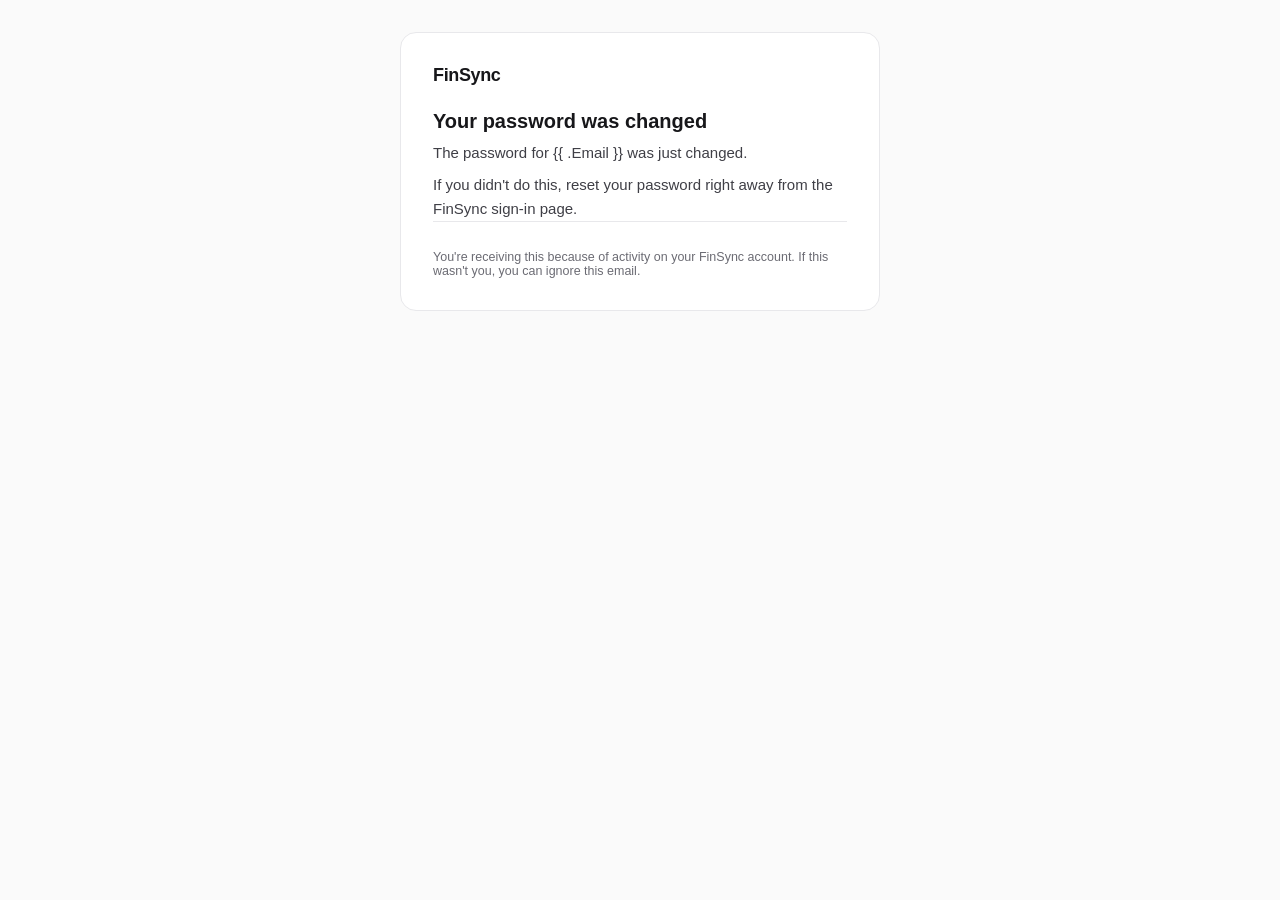
<file: supabase/templates/password_changed.html>
<!doctype html>
<html><body style="margin:0;background:#FAFAFA;font-family:-apple-system,Segoe UI,Roboto,Helvetica,Arial,sans-serif;color:#17171A">
<table role="presentation" width="100%" cellpadding="0" cellspacing="0" style="padding:32px 16px"><tr><td align="center">
<table role="presentation" width="100%" cellpadding="0" cellspacing="0" style="max-width:480px;background:#FFFFFF;border:1px solid #E8E8EB;border-radius:16px;padding:32px">
<tr><td style="font-size:18px;font-weight:600;letter-spacing:-0.02em;padding-bottom:24px">FinSync</td></tr>
<tr><td style="font-size:20px;font-weight:600;padding-bottom:8px">Your password was changed</td></tr>
<tr><td style="font-size:15px;line-height:1.6;color:#3F3F46;padding-bottom:8px">The password for {{ .Email }} was just changed.</td></tr>
<tr><td style="font-size:15px;line-height:1.6;color:#3F3F46">If you didn't do this, reset your password right away from the FinSync sign-in page.</td></tr>
<tr><td style="padding-top:28px;border-top:1px solid #E8E8EB;font-size:12.5px;color:#6B6B73">You're receiving this because of activity on your FinSync account. If this wasn't you, you can ignore this email.</td></tr>
</table></td></tr></table></body></html>
</file>
